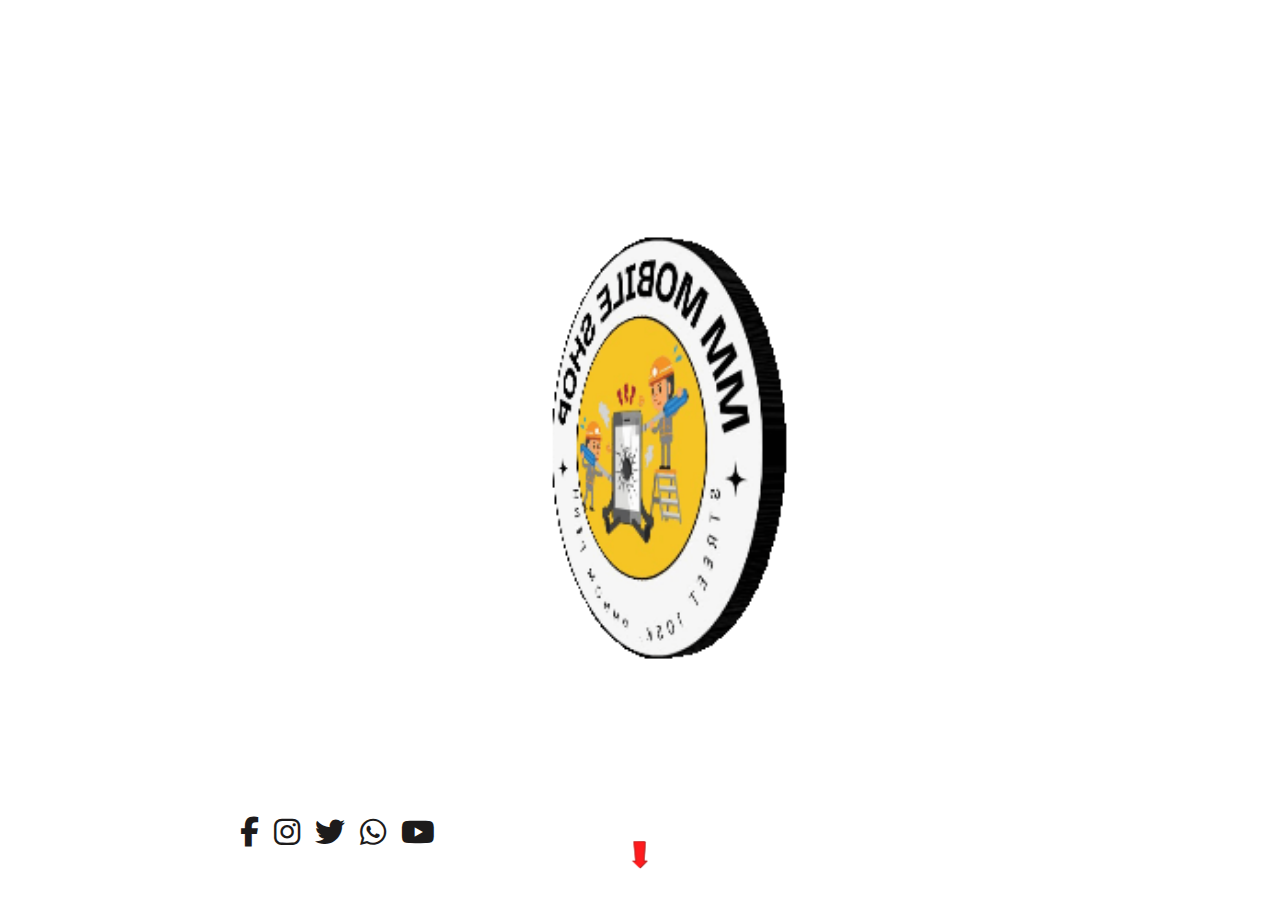
<file: index.html>
<!DOCTYPE html>
<html lang="en">
<head>
    <meta charset="UTF-8">
    <meta name="viewport" content="width=device-width, initial-scale=1.0">
    <title>Welcome</title>
  
    <link rel="stylesheet" href="https://cdnjs.cloudflare.com/ajax/libs/font-awesome/6.4.2/css/all.min.css">
    <style>
        /* General Reset */
        * {
            margin: 0;
            padding: 0;
            box-sizing: border-box;
        }

        body {
            background: rgb(255, 255, 255);
            color: white;
            font-family: Arial, sans-serif;
            height: 100vh;
            display: flex;
            justify-content: center;
            align-items: center;
            flex-direction: column;
            text-align: center;
        }

        /* Logo */
        .logo {
            width: 800px;
            height: auto; /* Maintains aspect ratio */
            animation: fadeIn 2s ease-in-out;
        }

        /* Social Media Icons */
        .bottom-content {
            position: absolute;
            bottom: 50px;
        }

        .social-icons {
            display: flex;
            gap: 15px;
            justify-content: center;
            margin-top: 20px;
            text-align: center;
        }

        .social-icons a {
            color: rgb(29, 27, 27);
            font-size: 30px; /* Bigger icons */
            transition: transform 0.3s ease-in-out;
        }

        .social-icons a:hover {
            transform: scale(1.3);
            color: #FFD700; /* Gold effect on hover */
        }

        /* Smooth Scroll Down */
        .scroll-down {
            position: absolute;
            bottom: 20px;
            left: 50%;
            transform: translateX(-50%);
        }

        .scroll-down a {
            display: block;
            width: 30px;
            height: 50px;
            background: url('./img/arrow.png') no-repeat center;
            background-size: contain;
            animation: bounce 1.5s infinite;
        }

        /* Animations */
        @keyframes fadeIn {
            0% { opacity: 0; transform: scale(0.8); }
            100% { opacity: 1; transform: scale(1); }
        }

        @keyframes bounce {
            0%, 100% { transform: translateY(0); }
            50% { transform: translateY(10px); }
        }
    </style>

    <script>
        // Redirect to home.html after 5 seconds if the user doesn't click
        setTimeout(function() {
            window.location.href = "home.html";
        }, 3000);
    </script>

</head>
<body>
    <div class="container">
        <img src="./img/logo1.gif" alt="Logo" class="logo">
        
        <!-- Social Media Section -->
        <div class="bottom-content">
            <div class="social-icons">
                <a href="#"><i class="fa-brands fa-facebook-f"></i></a>
                <a href="#"><i class="fa-brands fa-instagram"></i></a>
                <a href="#"><i class="fa-brands fa-twitter"></i></a>
                <a href="#"><i class="fa-brands fa-whatsapp"></i></a>
                <a href="#"><i class="fa-brands fa-youtube"></i></a>
            </div>
        </div>
    </div>

    <div class="scroll-down">
        <a href="home.html"></a>
    </div>
</body>
</html>
</file>
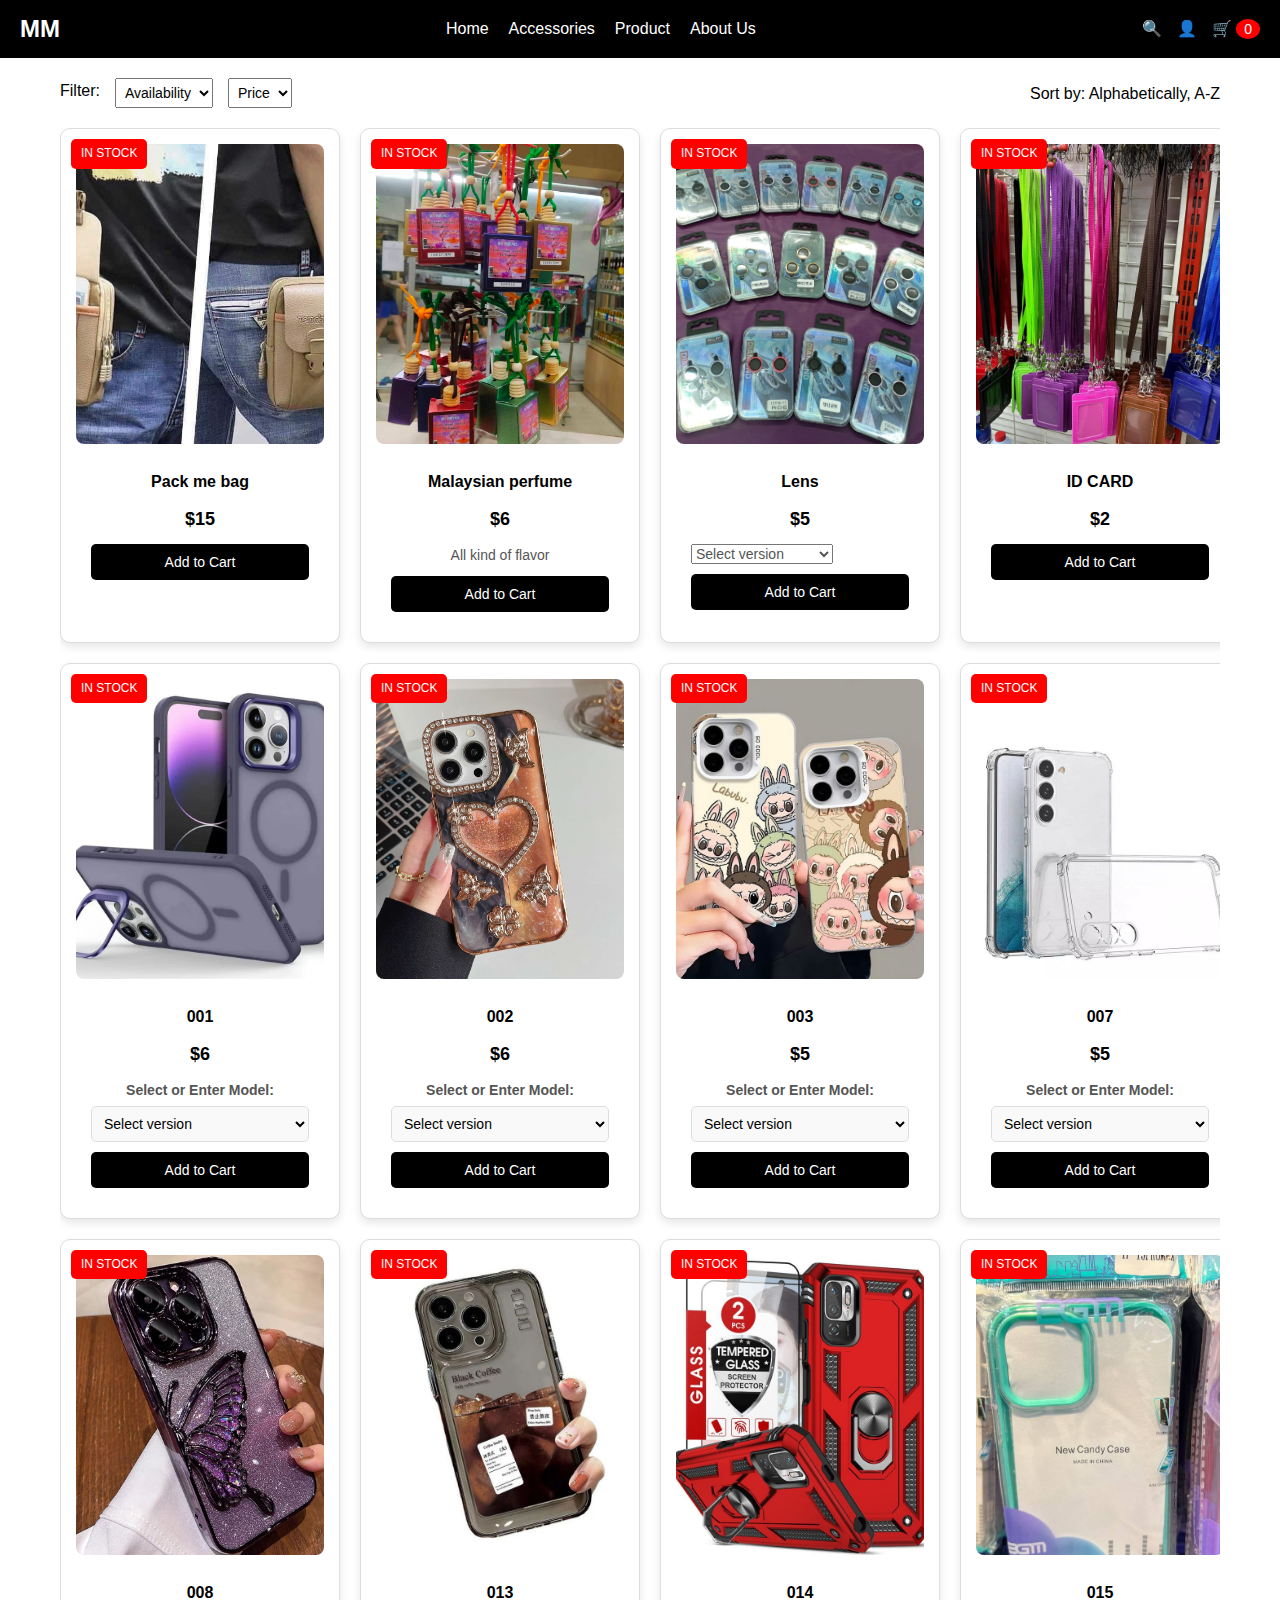
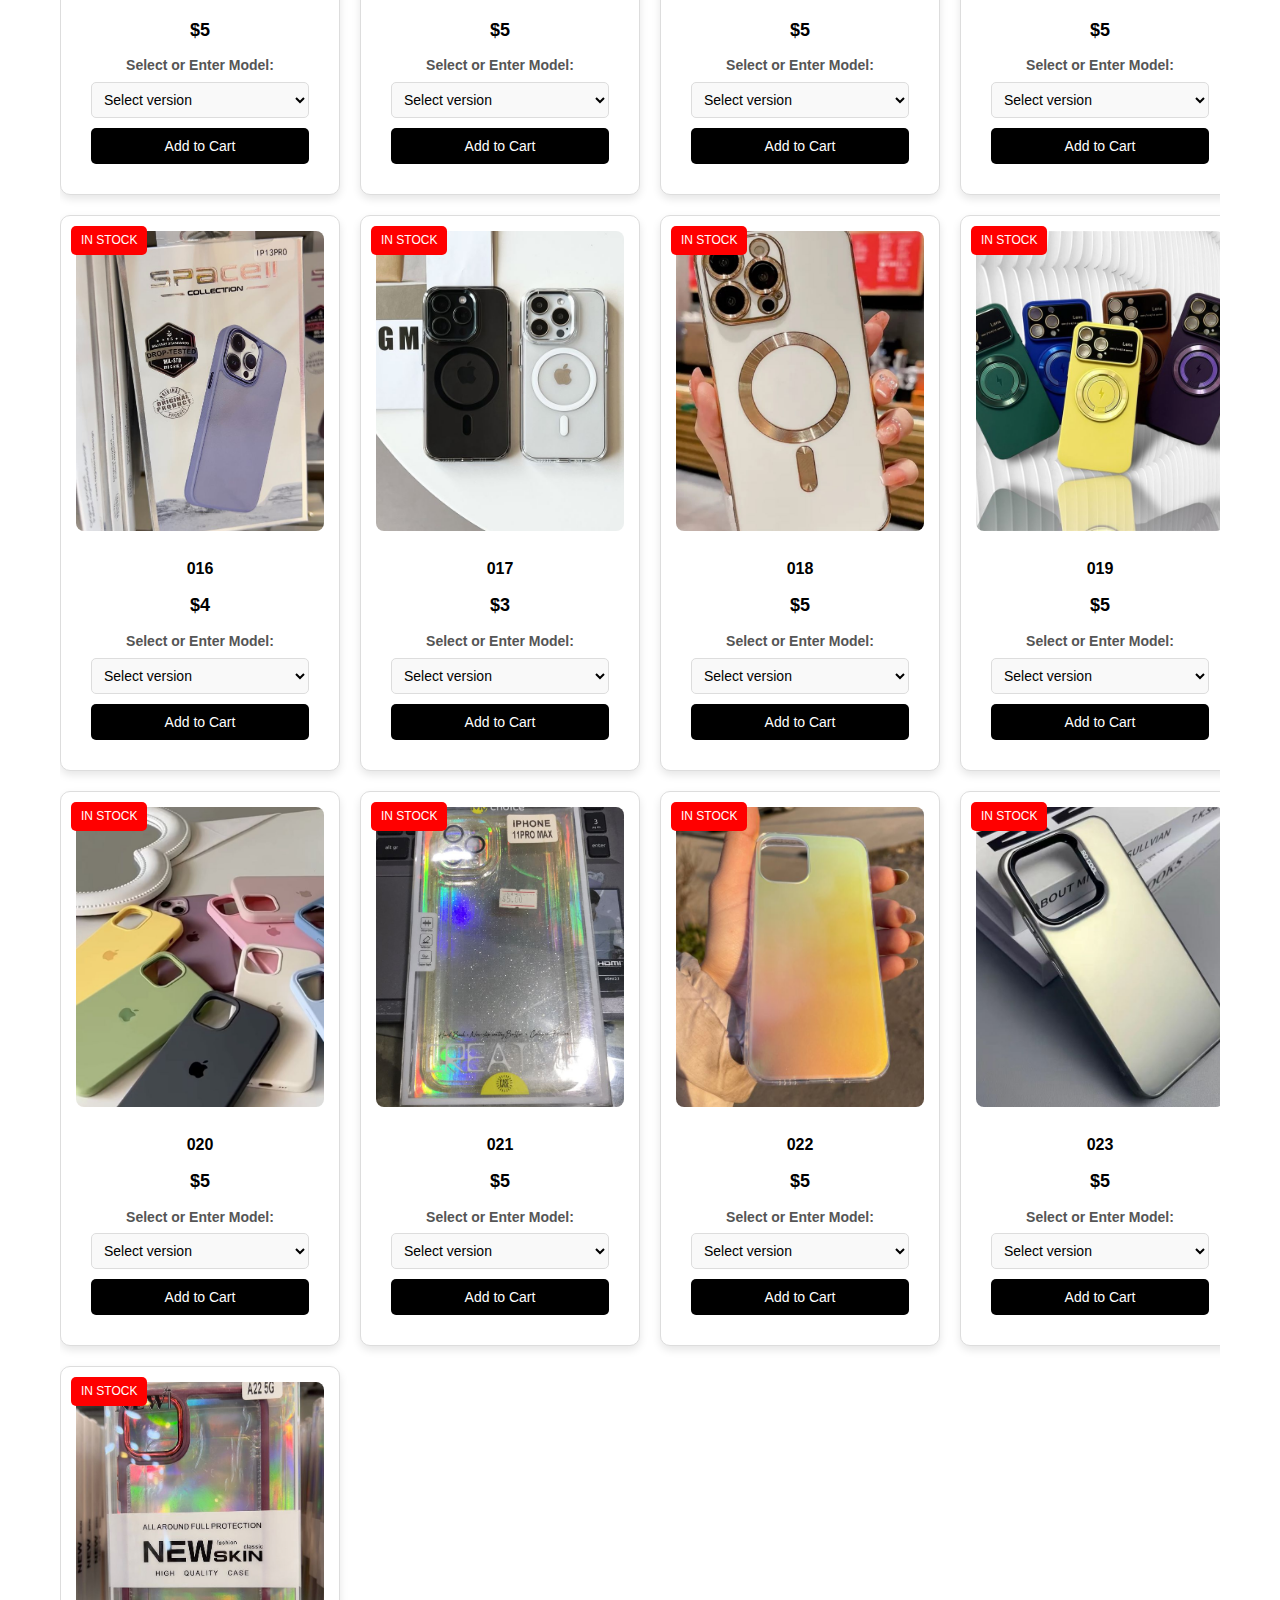
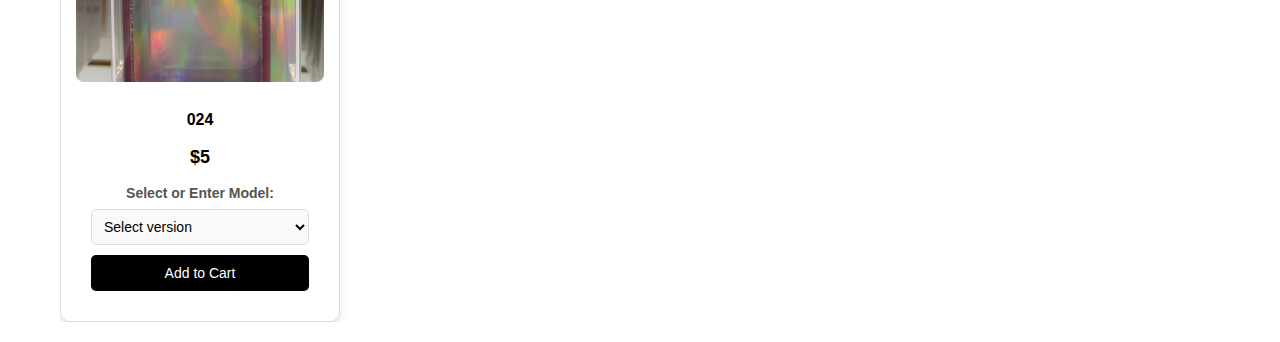
<file: book.html>
<!DOCTYPE html>
<html lang="en">
<head>
    <meta charset="UTF-8">
    <meta name="viewport" content="width=device-width, initial-scale=1.0">
    <title>PRODUCT</title>
 <link rel="stylesheet" href="home.css">
</head>
<body>
    <header>
        <div class="logo">MM</div>
        <nav>
            <a href="#">Home</a>
            <a href="#">Accessories</a>
            <a href="#">Product</a>
            <a href="#">About Us</a>
        </nav>
        <div class="icons">
            <span>🔍</span>
            <span>👤</span>
            <span id="cart-icon">🛒 <span id="cart-count">0</span></span>
        </div>
    </header>
    
    <!-- Cart Container (Hidden by Default) -->
    <div id="cart-container">
        <h2>Shopping Cart</h2>
        <div id="cart-items"></div>
        <p class="cart-total">Total: <span id="cart-total">$0.00</span></p>
        <button id="checkout-btn">Checkout</button>
    </div>
    
    
    <div class="container">
        <div class="filters">
            <div class="filter-group">
                <label for="availability">Filter:</label>
                <select id="availability">
                    <option>Availability</option>
                </select>
                <select id="price">
                    <option>Price</option>
                </select>
            </div>
            <div class="sort">
                Sort by: Alphabetically, A-Z
            </div>
        </div>

        <div class="product-grid">
            <div class="product-card" data-name="Pack me bag" data-price="15">
                <div class="badge">IN STOCK</div>
                <img src="./img/bag1.jpg" alt="Product">
                <img src="./img/bag.jpg" alt="Product Hover" class="hover-img">
                <div class="product-info">
                    <h4 class="productName">Pack me bag</h4>
                    <div class="price">$15</div>
                    <button class="add-to-cart">Add to Cart</button>
                </div>
            </div>

            <div class="product-card"  data-name="Malaysia perfume" data-price="6">
                <div class="badge">IN STOCK</div>
                <img src="./img/perfume.jpg" alt="Product">
                <img src="./img/perfume1.jpg" alt="Product Hover" class="hover-img">
                <div class="product-info">
                    <h4>Malaysian perfume</h4>
                    <div class="price">$6</div>
                    <div class="installment">All kind of flavor</div>
                    <button class="add-to-cart">Add to Cart</button>
                </div>
            </div>

            <div class="product-card" data-name="Lens" data-price="5">
                <div class="badge">IN STOCK</div>
                <img src="./img/lens1.jpg" alt="Product">
                <img src="./img/lens.jpg" alt="Product Hover" class="hover-img">
                <div class="product-info">
                    <h4>Lens</h4>
                    <div class="price">$5</div>
                    <select class="installment">
                        <option value="" disabled selected>Select version</option>
                        <option value="iphone11">iPhone 11</option>
                        <option value="iphone11pro">iPhone 11 Pro</option>
                        <option value="iphone11promax">iPhone 11 Pro Max</option>
                        <option value="iphone12">iPhone 12</option>
                        <option value="iphone12pro">iPhone 12 Pro</option>
                        <option value="iphone15promax">iPhone 15 Pro Max</option>
                    </select>
                    
                    <button class="add-to-cart">Add to Cart</button>
                </div>
            </div>

            <div class="product-card" data-name="ID CARD" data-price="2">
                <div class="badge">IN STOCK</div>
                <img src="./img/idcard.jpeg" alt="Product">
                <img src="./img/idcard.jpg" alt="Product Hover" class="hover-img">
                <div class="product-info">
                    <h4>ID CARD</h4>
                    <div class="price">$2 </div>
                    
                    <button class="add-to-cart">Add to Cart</button>
                </div>
            </div>

            <div class="product-card" data-name="001" data-price="6">
                <div class="badge">IN STOCK</div>
                <img src="./img/casing1.jpeg" alt="Product">
                <img src="./img/casing2.jpeg" alt="Product Hover" class="hover-img">
                <div class="product-info">
                    <h4>001</h4>
                    <div class="price">$6</div>
                    <div class="installment">
                        <label for="phoneModel">Select or Enter Model:</label>
                        <select class="model-select" onchange="toggleCustomInput(this)">
                            <option value="" disabled selected>Select version</option>
                            <option value="iphone11">iPhone 11</option>
                            <option value="other">Other (Enter manually)</option>
                        </select>
                        <input type="text" class="custom-model" placeholder="Enter your model" style="display: none;">
                    </div>
                    <button class="add-to-cart" data-name="001" data-price="6">Add to Cart</button>
                </div>
            </div>
            
            <div class="product-card" data-name="002" data-price="6">
                <div class="badge">IN STOCK</div>
                <img src="./img/casi.jpeg" alt="Product">
                <img src="./img/casuu.jpeg" alt="Product Hover" class="hover-img">
                <div class="product-info">
                    <h4>002</h4>
                    <div class="price">$6</div>
                    <div class="installment">
                        <label for="phoneModel">Select or Enter Model:</label>
                        <select class="model-select" onchange="toggleCustomInput(this)">
                            <option value="" disabled selected>Select version</option>
                            <option value="iphone11">iPhone 11</option>
                            <option value="other">Other (Enter manually)</option>
                        </select>
                        <input type="text" class="custom-model" placeholder="Enter your model" style="display: none;">
                    </div>
                    <button class="add-to-cart" data-name="002" data-price="6">Add to Cart</button>
                </div>
            </div>
            
            <div class="product-card" data-name="003" data-price="5">
                <div class="badge">IN STOCK</div>
                <img src="./img/bubu.jpg" alt="Product">
                <img src="./img/labubu.jpg" alt="Product Hover" class="hover-img">
                <div class="product-info">
                    <h4>003</h4>
                    <div class="price">$5</div>
                    <div class="installment">
                        <label for="phoneModel">Select or Enter Model:</label>
                        <select class="model-select" onchange="toggleCustomInput(this)">
                            <option value="" disabled selected>Select version</option>
                            <option value="iphone11">iPhone 11</option>
                            <option value="other">Other (Enter manually)</option>
                        </select>
                        <input type="text" class="custom-model" placeholder="Enter your model" style="display: none;">
                    </div>
                    <button class="add-to-cart" data-name="003" data-price="5">Add to Cart</button>
                </div>
            </div>
            

            <div class="product-card" data-name="007" data-price="5">
                <div class="badge">IN STOCK</div>
                <img src="./img/casingparent.jpg" alt="Product">
                <img src="./img/casingtransparent.jpg" alt="Product Hover" class="hover-img">
                <div class="product-info">
                    <h4>007</h4>
                    <div class="price">$5</div>
                    <div class="installment">
                        <label for="phoneModel">Select or Enter Model:</label>
                        <select id="phoneModel" class="model-select" onchange="toggleCustomInput(this)">
                            <option value="" disabled selected>Select version</option>
                            <option value="iphone11">iPhone 11</option>
                            <option value="iphone11pro">iPhone 11 Pro</option>
                            <option value="iphone11promax">iPhone 11 Pro Max</option>
                            <option value="iphone12">iPhone 12</option>
                            <option value="iphone15">iPhone 15</option>
                            <option value="iphone15pro">iPhone 15 Pro</option>
                            <option value="iphone15promax">iPhone 15 Pro Max</option>
                            <option value="other">Other (Enter manually)</option>
                        </select>
                        <input type="text" id="customModel" class="custom-model" placeholder="Enter your model" style="display: none;">
                    </div>
                    <button class="add-to-cart" data-name="007" data-price="5">Add to Cart</button>
                </div>
            </div>
            
            <!-- Repeat for other products -->
            
            <div class="product-card" data-name="008" data-price="5">
                <div class="badge">IN STOCK</div>
                <img src="./img/casingfly.jpg" alt="Product">
                <img src="./img/casingfly1.jpg" alt="Product Hover" class="hover-img">
                <div class="product-info">
                    <h4>008</h4>
                    <div class="price">$5</div>
                    <div class="installment">
                        <label for="phoneModel">Select or Enter Model:</label>
                        <select id="phoneModel" class="model-select" onchange="toggleCustomInput(this)">
                            <option value="" disabled selected>Select version</option>
                            <option value="iphone11">iPhone 11</option>
                            <option value="iphone15pro">iPhone 15 Pro</option>
                            <option value="iphone15promax">iPhone 15 Pro Max</option>
                            <option value="other">Other (Enter manually)</option>
                        </select>
                        <input type="text" id="customModel" class="custom-model" placeholder="Enter your model" style="display: none;">
                    </div>
                    <button class="add-to-cart" data-name="008" data-price="5">Add to Cart</button>
                </div>
            </div>
            
            <!-- Add similar structure for the remaining products (009, 010, 011, 012) -->
            <div class="product-card" data-name="01" data-price="5">
                <div class="badge">IN STOCK</div>
                <img src="./img/cafe.jpg" alt="Product">
                <img src="./img/cafe1.jpg" alt="Product Hover" class="hover-img">
                <div class="product-info">
                    <h4>013</h4>
                    <div class="price">$5</div>
                    <div class="installment">
                        <label for="phoneModel">Select or Enter Model:</label>
                        <select id="phoneModel" class="model-select" onchange="toggleCustomInput(this)">
                            <option value="" disabled selected>Select version</option>
                            <option value="iphone11">iPhone 11</option>
                            <option value="iphone15pro">iPhone 15 Pro</option>
                            <option value="iphone15promax">iPhone 15 Pro Max</option>
                            <option value="other">Other (Enter manually)</option>
                        </select>
                        <input type="text" id="customModel" class="custom-model" placeholder="Enter your model" style="display: none;">
                    </div>
                    <button class="add-to-cart">Add to Cart</button>
                </div>
            </div>
            <div class="product-card" data-name="014" data-price="5">
                <div class="badge">IN STOCK</div>
                <img src="./img/iron.jpg" alt="Product">
                <img src="./img/iron1.jpg" alt="Product Hover" class="hover-img">
                <div class="product-info">
                    <h4>014</h4>
                    <div class="price">$5</div>
                    <div class="installment">
                        <label for="phoneModel">Select or Enter Model:</label>
                        <select id="phoneModel" class="model-select" onchange="toggleCustomInput(this)">
                            <option value="" disabled selected>Select version</option>
                            <option value="iphone11">iPhone 11</option>
                            <option value="iphone11pro">iPhone 11 Pro</option>
                          
                            <option value="iphone15">iPhone 15</option>
                            <option value="iphone15pro">iPhone 15 Pro</option>
                            <option value="iphone15promax">iPhone 15 Pro Max</option>
                            <option value="other">Other (Enter manually)</option>
                        </select>
                        <input type="text" id="customModel" class="custom-model" placeholder="Enter your model" style="display: none;">
                    </div>
                    <button class="add-to-cart">Add to Cart</button>
                </div>
            </div>
            <div class="product-card" data-name="015" data-price="5">
                <div class="badge">IN STOCK</div>
                <img src="./img/candy.jpg" alt="Product">
                <img src="./img/candy1.jpg" alt="Product Hover" class="hover-img">
                <div class="product-info">
                    <h4>015</h4>
                    <div class="price">$5</div>
                    <div class="installment">
                        <label for="phoneModel">Select or Enter Model:</label>
                        <select id="phoneModel" class="model-select" onchange="toggleCustomInput(this)">
                            <option value="" disabled selected>Select version</option>
                            <option value="iphone11">iPhone 11</option>
                            <option value="iphone11pro">iPhone 11 Pro</option>
                            <option value="iphone11promax">iPhone 11 Pro Max</option>
                     
                            <option value="iphone15pro">iPhone 15 Pro</option>
                            <option value="iphone15promax">iPhone 15 Pro Max</option>
                            <option value="other">Other (Enter manually)</option>
                        </select>
                        <input type="text" id="customModel" class="custom-model" placeholder="Enter your model" style="display: none;">
                    </div>
                    <button class="add-to-cart">Add to Cart</button>
                </div>
            </div>

            <div class="product-card" data-name="016" data-price="4">
                <div class="badge">IN STOCK</div>
                <img src="./img/boring1.jpg" alt="Product">
                <img src="./img/boring.jpg" alt="Product Hover" class="hover-img">
                <div class="product-info">
                    <h4>016</h4>
                    <div class="price">$4</div>
                    <div class="installment">
                        <label for="phoneModel">Select or Enter Model:</label>
                        <select id="phoneModel" class="model-select" onchange="toggleCustomInput(this)">
                            <option value="" disabled selected>Select version</option>
                            <option value="iphone11">iPhone 11</option>
                            <option value="iphone11pro">iPhone 11 Pro</option>
                            <option value="iphone11promax">iPhone 11 Pro Max</option>
                            <option value="iphone12">iPhone 12</option>
                         
                            <option value="iphone15pro">iPhone 15 Pro</option>
                            <option value="iphone15promax">iPhone 15 Pro Max</option>
                            <option value="other">Other (Enter manually)</option>
                        </select>
                        <input type="text" id="customModel" class="custom-model" placeholder="Enter your model" style="display: none;">
                    </div>
                    <button class="add-to-cart">Add to Cart</button>
                </div>
            </div>
            <div class="product-card" data-name="017" data-price="3">
                <div class="badge">IN STOCK</div>
                <img src="./img/clear.jpg" alt="Product">
                <img src="./img/clear1.jpg" alt="Product Hover" class="hover-img">
                <div class="product-info">
                    <h4>017</h4>
                    <div class="price">$3</div>
                    <div class="installment">
                        <label for="phoneModel">Select or Enter Model:</label>
                        <select id="phoneModel" class="model-select" onchange="toggleCustomInput(this)">
                            <option value="" disabled selected>Select version</option>
                            <option value="iphone11">iPhone 11</option>
                            <option value="iphone11pro">iPhone 11 Pro</option>
                            <option value="iphone11promax">iPhone 11 Pro Max</option>
                    
                            <option value="iphone15pro">iPhone 15 Pro</option>
                            <option value="iphone15promax">iPhone 15 Pro Max</option>
                            <option value="other">Other (Enter manually)</option>
                        </select>
                        <input type="text" id="customModel" class="custom-model" placeholder="Enter your model" style="display: none;">
                    </div>
                    <button class="add-to-cart">Add to Cart</button>
                </div>
            </div>
            <div class="product-card" data-name="018" data-price="5">
                <div class="badge">IN STOCK</div>
                <img src="./img/magnetic1.jpg" alt="Product">
                <img src="./img/magnetic.jpg" alt="Product Hover" class="hover-img">
                <div class="product-info">
                    <h4>018</h4>
                    <div class="price">$5</div>
                    <div class="installment">
                        <label for="phoneModel">Select or Enter Model:</label>
                        <select id="phoneModel" class="model-select" onchange="toggleCustomInput(this)">
                            <option value="" disabled selected>Select version</option>
                            <option value="iphone11">iPhone 11</option>
                            <option value="iphone11pro">iPhone 11 Pro</option>
                            <option value="iphone11promax">iPhone 11 Pro Max</option>
                         
                            <option value="iphone15pro">iPhone 15 Pro</option>
                            <option value="iphone15promax">iPhone 15 Pro Max</option>
                            <option value="other">Other (Enter manually)</option>
                        </select>
                        <input type="text" id="customModel" class="custom-model" placeholder="Enter your model" style="display: none;">
                    </div>
                    <button class="add-to-cart">Add to Cart</button>
                </div>
            </div>
            <div class="product-card" data-name="019" data-price="5">
                <div class="badge">IN STOCK</div>
                <img src="./img/wire1.jpg" alt="Product">
                <img src="./img/wire.jpg" alt="Product Hover" class="hover-img">
                <div class="product-info">
                    <h4>019</h4>
                    <div class="price">$5</div>
                    <div class="installment">
                        <label for="phoneModel">Select or Enter Model:</label>
                        <select id="phoneModel" class="model-select" onchange="toggleCustomInput(this)">
                            <option value="" disabled selected>Select version</option>
                            <option value="iphone11">iPhone 11</option>
                            <option value="iphone11pro">iPhone 11 Pro</option>
                            <option value="iphone11promax">iPhone 11 Pro Max</option>
                            <option value="iphone12">iPhone 12</option>
                            <option value="iphone12pro">iPhone 12 Pro</option>
                            <option value="iphone12promax">iPhone 12 Pro Max</option>
                       
                            <option value="iphone15promax">iPhone 15 Pro Max</option>
                            <option value="other">Other (Enter manually)</option>
                        </select>
                        <input type="text" id="customModel" class="custom-model" placeholder="Enter your model" style="display: none;">
                    </div>
                    <button class="add-to-cart">Add to Cart</button>
                </div>
            </div>
            <div class="product-card" data-name="020" data-price="5">
                <div class="badge">IN STOCK</div>
                <img src="./img/apple1.jpg" alt="Product">
                <img src="./img/apple.jpg" alt="Product Hover" class="hover-img">
                <div class="product-info">
                    <h4>020</h4>
                    <div class="price">$5</div>
                    <div class="installment">
                        <label for="phoneModel">Select or Enter Model:</label>
                        <select id="phoneModel" class="model-select" onchange="toggleCustomInput(this)">
                            <option value="" disabled selected>Select version</option>
                            <option value="iphone11">iPhone 11</option>
                            <option value="iphone11pro">iPhone 11 Pro</option>
                            <option value="iphone11promax">iPhone 11 Pro Max</option>
                            <option value="iphone12">iPhone 12</option>
                        
                            <option value="iphone15promax">iPhone 15 Pro Max</option>
                            <option value="other">Other (Enter manually)</option>
                        </select>
                        <input type="text" id="customModel" class="custom-model" placeholder="Enter your model" style="display: none;">
                    </div>
                    <button class="add-to-cart">Add to Cart</button>
                </div>
            </div>
            <div class="product-card" data-name="021" data-price="5">
                <div class="badge">IN STOCK</div>
                <img src="./img/glitter1.jpg" alt="Product">
                <img src="./img/glitter2.jpg" alt="Product Hover" class="hover-img">
                <div class="product-info">
                    <h4>021</h4>
                    <div class="price">$5</div>
                    <div class="installment">
                        <label for="phoneModel">Select or Enter Model:</label>
                        <select id="phoneModel" class="model-select" onchange="toggleCustomInput(this)">
                            <option value="" disabled selected>Select version</option>
                            <option value="iphone11">iPhone 11</option>
                            <option value="iphone11pro">iPhone 11 Pro</option>
                           
                            <option value="iphone15pro">iPhone 15 Pro</option>
                            <option value="iphone15promax">iPhone 15 Pro Max</option>
                            <option value="other">Other (Enter manually)</option>
                        </select>
                        <input type="text" id="customModel" class="custom-model" placeholder="Enter your model" style="display: none;">
                    </div>
                    <button class="add-to-cart">Add to Cart</button>
                </div>
            </div>
            <div class="product-card" data-name="022" data-price="5">
                <div class="badge">IN STOCK</div>
                <img src="./img/holo.jpg" alt="Product">
                <img src="./img/holo1.jpg" alt="Product Hover" class="hover-img">
                <div class="product-info">
                    <h4>022</h4>
                    <div class="price">$5</div>
                    <div class="installment">
                        <label for="phoneModel">Select or Enter Model:</label>
                        <select id="phoneModel" class="model-select" onchange="toggleCustomInput(this)">
                            <option value="" disabled selected>Select version</option>
                            <option value="iphone11">iPhone 11</option>
                            <option value="iphone11pro">iPhone 11 Pro</option>
                           
                            <option value="iphone15promax">iPhone 15 Pro Max</option>
                            <option value="other">Other (Enter manually)</option>
                        </select>
                        <input type="text" id="customModel" class="custom-model" placeholder="Enter your model" style="display: none;">
                    </div>
                    <button class="add-to-cart">Add to Cart</button>
                </div>
            </div>
            <div class="product-card" data-name="023" data-price="5">
                <div class="badge">IN STOCK</div>
                <img src="./img/cool.jpg" alt="Product">
                <img src="./img/cool1.jpg" alt="Product Hover" class="hover-img">
                <div class="product-info">
                    <h4>023</h4>
                    <div class="price">$5</div>
                    <div class="installment">
                        <label for="phoneModel">Select or Enter Model:</label>
                        <select id="phoneModel" class="model-select" onchange="toggleCustomInput(this)">
                            <option value="" disabled selected>Select version</option>
                            <option value="iphone11">iPhone 11</option>
                            <option value="iphone11pro">iPhone 11 Pro</option>
                            <option value="iphone11promax">iPhone 11 Pro Max</option>
                          
                            <option value="other">Other (Enter manually)</option>
                        </select>
                        <input type="text" id="customModel" class="custom-model" placeholder="Enter your model" style="display: none;">
                    </div>
                    <button class="add-to-cart">Add to Cart</button>
                </div>
            </div>
            <div class="product-card" data-name="024" data-price="5">
                <div class="badge">IN STOCK</div>
                <img src="./img/red.jpg" alt="Product">
                <img src="./img/red1.jpg" alt="Product Hover" class="hover-img">
                <div class="product-info">
                    <h4>024</h4>
                    <div class="price">$5</div>
                    <div class="installment">
                        <label for="phoneModel">Select or Enter Model:</label>
                        <select id="phoneModel" class="model-select" onchange="toggleCustomInput(this)">
                            <option value="" disabled selected>Select version</option>
                            <option value="iphone11">iPhone 11</option>
                            <option value="iphone11pro">iPhone 11 Pro</option>
                           
                            <option value="iphone15">iPhone 15</option>
                            <option value="iphone15pro">iPhone 15 Pro</option>
                            <option value="iphone15promax">iPhone 15 Pro Max</option>
                            <option value="other">Other (Enter manually)</option>
                        </select>
                        <input type="text" id="customModel" class="custom-model" placeholder="Enter your model" style="display: none;">
                    </div>
                    <button class="add-to-cart">Add to Cart</button>
                </div>
            </div>

        </div>
    </div>
   
<script src="script.js"></script>
</body>
</html>
</file>
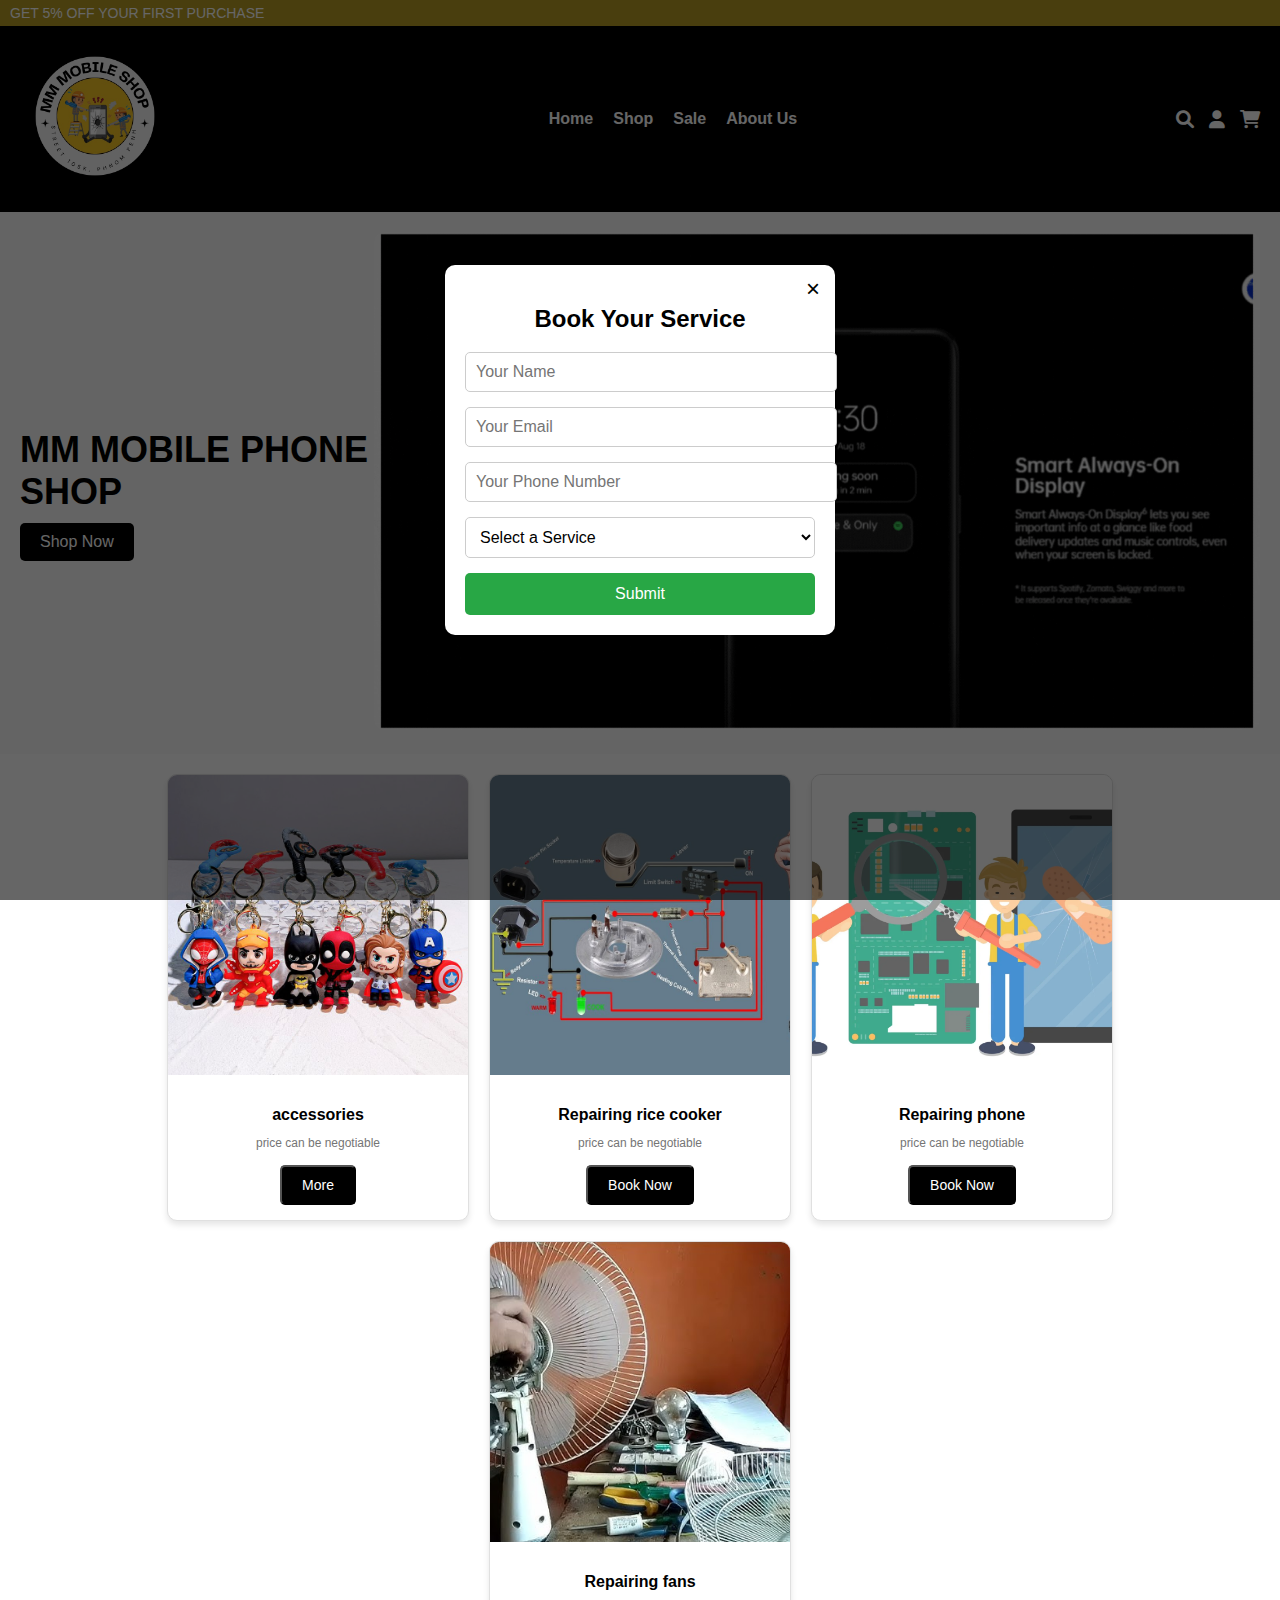
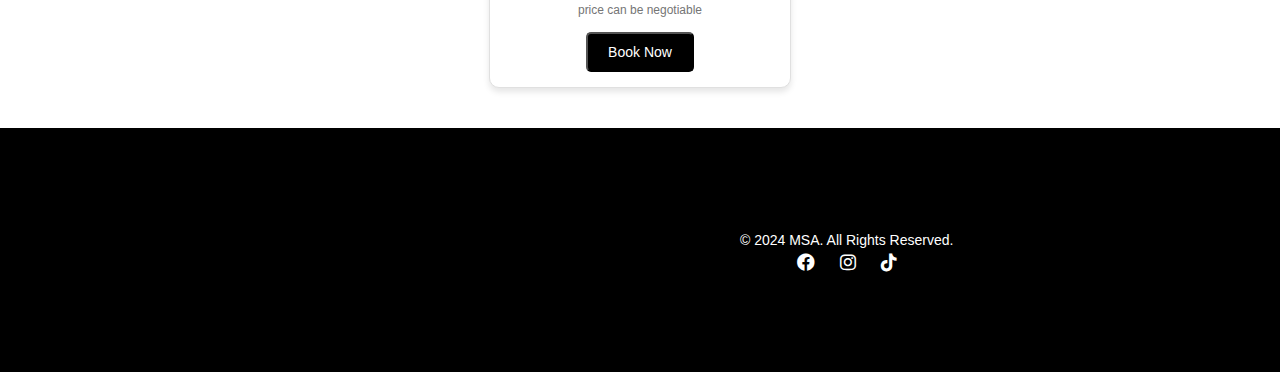
<file: home.html>
<!DOCTYPE html>
<html lang="en">
<head>
    <meta charset="UTF-8">
    <meta name="viewport" content="width=device-width, initial-scale=1.0">
    <title>MM MOBILE PHONE SHOP</title>
    <link rel="stylesheet" href="https://cdnjs.cloudflare.com/ajax/libs/font-awesome/6.0.0-beta3/css/all.min.css">
    <style>
        /* General Reset */
        body {
            margin: 0;
            font-family: Arial, sans-serif;
        }

        /* Top Bar */
        .top-bar {
            background-color: #b69b23;
            color: white;
            text-align: center;
            padding: 5px 10px;
            display: flex;
            justify-content: space-between;
          
           
        }

        .top-bar-content p {
            margin: 0;
            font-size: 14px;
           
        }

        .social-icons {
            font-size: 18px;
        }

        .social-icons i {
            margin-left: 10px;
            cursor: pointer;
        }

        /* Navbar */
        .navbar {
            display: flex;
            justify-content: space-between;
            align-items: center;
            background-color: black;
            padding: 15px 20px;
        }

        .navbar .logo {
            font-size: 24px;
            font-weight: bold;
            color: white;
            text-transform: uppercase;
        }

        .nav-links {
            list-style: none;
            display: flex;
            gap: 20px;
            margin: 0;
            padding: 0;
        }

        .nav-links li {
            display: inline;
        }

        .nav-links a {
            color: white;
            text-decoration: none;
            font-weight: bold;
        }

        .nav-links a:hover {
            text-decoration: underline;
        }

        .nav-icons {
            color: white;
            display: flex;
            gap: 15px;
            font-size: 18px;
        }

        /* Banner */
        .banner {
            display: flex;
            align-items: center;
            justify-content: space-between;
            padding: 20px;
            background-color: #f9f9f9;
        }

        .banner-content {
            text-align: left;
            max-width: 50%;
        }

        .banner-content h1 {
            font-size: 36px;
            margin-bottom: 10px;
        }

        .shop-now {
            padding: 10px 20px;
            background-color: black;
            color: white;
            border: none;
            border-radius: 5px;
            cursor: pointer;
            font-size: 16px;
        }

        .shop-now:hover {
            background-color: #333;
        }

        .banner-image img {
            width: 100%;
            height: auto;
            border-radius: 10px;
        }
           /* Product Section */
           .product-section {
            display: flex;
            gap: 20px;
            justify-content: center;
            padding: 20px;
            flex-wrap: wrap;
        }

        .product-card {
            background: #fff;
            border: 1px solid #e0e0e0;
            border-radius: 10px;
            overflow: hidden;
            width: 300px;
            box-shadow: 0 4px 6px rgba(0, 0, 0, 0.1);
            position: relative;
            transition: transform 0.3s;
        }

        .product-card:hover {
            transform: translateY(-5px);
        }

        .product-image {
            position: relative;
            width: 100%;
            height: 300px;
        }

        .product-image img {
            width: 100%;
            height: 100%;
            object-fit: cover;
            transition: opacity 0.3s;
            position: absolute;
            top: 0;
            left: 0;
        }

        .product-image img.hover-img {
            opacity: 0;
        }

        .product-image:hover img.default-img {
            opacity: 0;
        }

        .product-image:hover img.hover-img {
            opacity: 1;
        }

        .badge {
            position: absolute;
            background: black;
            color: white;
            padding: 5px 10px;
            font-size: 14px;
            font-weight: bold;
            border-radius: 5px;
            top: 10px;
            left: 10px;
        }

        .product-details {
            padding: 15px;
            text-align: center;
        }

        .product-name {
            font-size: 16px;
            font-weight: bold;
            margin-bottom: 10px;
        }

        .product-price {
            font-size: 14px;
            color: #757575;
            margin-bottom: 5px;
        }

        .product-price del {
            color: #b0b0b0;
        }

        .product-installment {
            font-size: 12px;
            color: #757575;
            margin-bottom: 15px;
        }

        .product-button {
            display: inline-block;
            padding: 10px 20px;
            background: black;
            color: white;
            text-decoration: none;
            border-radius: 5px;
            font-size: 14px;
            transition: background 0.3s;
        }
        .logo img {
            width: 150px; /* Adjust size as needed */
            height: auto;
        }
        
        .product-button:hover {
            background: #444;
        }
        .cart {
            font-size: 18px;
            cursor: pointer;
            position: relative;
        }

        .cart-count {
            position: absolute;
            top: -8px;
            right: -10px;
            background: red;
            color: white;
            font-size: 12px;
            padding: 2px 6px;
            border-radius: 50%;
        }
              /* Footer */
              .footer {
                background-color: black;
                color: white;
                text-align: center;
                padding: 20px;
                margin-top: 20px;
            }
    
            .footer p {
                margin: 5px 0;
                font-size: 14px;
            }
    
            .footer .social-icons i {
                font-size: 18px;
                margin: 0 10px;
                cursor: pointer;
            }
            
    
            /* Email Form */
            .email-form {
                background: #f9f9f9;
                padding: 20px;
                text-align: center;
                margin-top: 20px;
            }
    
            .email-form h2 {
                font-size: 18px;
                margin-bottom: 10px;
            }
    
            .email-form input[type="email"] {
                padding: 10px;
                width: 250px;
                border: 1px solid #ccc;
                border-radius: 5px;
                margin-right: 10px;
            }
    
            .email-form button {
                padding: 10px 15px;
                background-color: black;
                color: white;
                border: none;
                border-radius: 5px;
                cursor: pointer;
            }
    
            .email-form button:hover {
                background-color: #333;
            }
                  /* Booking Modal */
     /* Modal Styles */
.modal {
    display: none; /* Hidden by default */
    position: fixed;
    z-index: 1000;
    left: 0;
    top: 0;
    width: 100%;
    height: 100%;
    background-color: rgba(0, 0, 0, 0.6);
    display: flex;
    justify-content: center;
    align-items: center;
}

/* Modal Content */
.modal-content {
    background: #fff;
    padding: 20px;
    border-radius: 10px;
    width: 350px;
    text-align: center;
    position: relative;
}

/* Close Button */
.close {
    position: absolute;
    top: 10px;
    right: 15px;
    font-size: 24px;
    cursor: pointer;
}

/* Form Styling */
.form-group {
    margin-bottom: 15px;
    text-align: left;
}

input, select {
    width: 100%;
    padding: 10px;
    font-size: 16px;
    border: 1px solid #ccc;
    border-radius: 5px;
}

select {
    cursor: pointer;
    background: #fff;
}

/* Submit Button */
.submit-btn {
    width: 100%;
    padding: 12px;
    background: #28a745;
    color: #fff;
    font-size: 16px;
    border: none;
    border-radius: 5px;
    cursor: pointer;
    transition: 0.3s;
}

.submit-btn:hover {
    background: #209138;
}
.footer {
    display: flex;
    justify-content: space-between;
    align-items: center;
    padding: 20px;
    background-color: #000000;
    color: white;
}

.footer-content {
    display: flex;
    align-items: center;
    width: 100%;
}

.map-container {
    flex: 1;
}

.footer-info {
    flex: 2;
    text-align: center;
}

.social-icons i {
    margin: 0 10px;
    font-size: 20px;
}


    </style>
</head>
<body>
    <header class="top-bar">
        <div class="top-bar-content">
            <p>GET 5% OFF YOUR FIRST PURCHASE</p>
           
        </div>
       
    </header>
    <nav class="navbar">
        <div class="logo">
            <img src="./img/logoo.png" alt="MM Mobile Phone Shop Logo">
        </div>
        
        <ul class="nav-links">
            <li><a href="#">Home</a></li>
            <li><a href="book.html">Shop</a></li>
            <li><a href="#">Sale</a></li>
            <li><a href="#">About Us</a></li>
        </ul>
       
        <div class="nav-icons">
            <i class="fas fa-search"></i>
            <i class="fas fa-user"></i>
            <i class="fas fa-shopping-cart cart">
                <span id="cart-count" class="cart-count" style="display: none;">0</span>
            </i>
            <div id="cart-modal" class="cart-modal" style="display: none;">
                <div class="cart-content">
                    <h2>Shopping Cart</h2>
                    <ul id="cart-items"></ul>
                    <p>Total: <span id="cart-total">RM0.00</span></p>
                    <button onclick="checkout()">Proceed to Checkout</button>
                    <button onclick="closeCart()">Close</button>
                </div>
            
        </div>
    </nav>
    <main class="banner">
        <div class="banner-content">
            <h1>MM MOBILE PHONE SHOP</h1>
            <button class="shop-now">Shop Now</button>
        </div>
        <div class="banner-image">
            <img src="./img/oppo.gif" alt="Signature Ironless Kurta">
        </div>
    </main>
    <div class="product-section">
        <!-- Product 1 -->
     
        <div class="product-card">
            <div class="product-image">
                <span class="badge">Sold out</span>
                <a href="i.html">
                    <img src="./img/keyyy.jpg" alt="Product 2" class="default-img">
                    <img src="./img/ironman.jpg" alt="Product 2 Hover" class="hover-img">
                </a>
            </div>
            <div class="product-details">
                <p class="product-name">accessories  </p>
                <p class="product-installment">price can be negotiable </p>
                <button class="product-button">More </button>
            </div>
        </div>
        

        <!-- Product 3 -->
        <div class="product-card">
            <div class="product-image">
                <span class="badge">Book Now</span>
                <img src="./img/repairricecooker.jpg" alt="Product 3" class="default-img">
                <img src="./img/rice.jpeg" alt="Product 3 Hover" class="hover-img">
            </div>
            <div class="product-details">
                <p class="product-name">Repairing rice cooker </p>
                <p class="product-installment">price can be negotiable </p>
                <button class="product-button" onclick="openBookingForm()">Book Now</button>
            </div>
        </div>
        <div class="product-card">
            <div class="product-image">
                <span class="badge">Sale</span>
                <img src="./img/repairphone.jpg" alt="Product 3" class="default-img">
                <img src="./img/owner.jpg" alt="Product 3 Hover" class="hover-img">
            </div>
            <div class="product-details">
                <p class="product-name">Repairing phone </p>
                <p class="product-installment">price can be negotiable </p>
                <button class="product-button" onclick="openBookingForm()">Book Now</button>
            </div>
        </div>
        <div class="product-card">
            <div class="product-image">
                <span class="badge">Sale</span>
                <img src="./img/repairfans.jpg" alt="Product 3" class="default-img">
                <img src="./img/fans.jpg" alt="Product 3 Hover" class="hover-img">
            </div>
            <div class="product-details">
                <p class="product-name">Repairing fans </p>
                <p class="product-installment">price can be negotiable </p>
                <button class="product-button" onclick="openBookingForm()">Book Now</button>
            </div>
        </div>
    
    </div>
    <div id="booking-modal" class="modal">
        <div class="modal-content">
            <span class="close" onclick="closeBookingForm()">&times;</span>
            <h2>Book Your Service</h2>
            <form id="booking-form">
                <div class="form-group">
                    <input type="text" id="name" placeholder="Your Name" required>
                </div>
                <div class="form-group">
                    <input type="email" id="email" placeholder="Your Email" required>
                </div>
                <div class="form-group">
                    <input type="text" id="phone" placeholder="Your Phone Number" required>
                </div>
                <div class="form-group">
                    <select id="service" required>
                        <option value="" disabled selected>Select a Service</option>
                        <option value="repair-phone">Repair Phone</option>
                        <option value="repair-fan">Repair Fan</option>
                        <option value="repair-rice-cooker">Repair Rice Cooker</option>
                    </select>
                </div>
                <button type="submit" class="submit-btn">Submit</button>
            </form>
        </div>
    </div>
    
   
    <footer class="footer">
        <div class="footer-content">
            <div class="map-container">
                <iframe 
                    src="https://www.google.com/maps/embed?pb=!1m18!1m12!1m3!1d3908.8908378113947!2d104.83901447452676!3d11.55968274425941!2m3!1f0!2f0!3f0!3m2!1i1024!2i768!4f13.1!3m3!1m2!1s0x31094f4adc5fafd9%3A0x83921113a8bbf43f!2sMM%20Mobile%20Phone%20Shop!5e0!3m2!1sen!2skh!4v1740229454004!5m2!1sen!2skh" 
                    width="300" 
                    height="200" 
                    style="border:0;" 
                    allowfullscreen="" 
                    loading="lazy" 
                    referrerpolicy="no-referrer-when-downgrade">
                </iframe>
            </div>
            <div class="footer-info">
                <p>&copy; 2024 MSA. All Rights Reserved.</p>
                <div class="social-icons">
                    <i class="fab fa-facebook"></i>
                    <i class="fab fa-instagram"></i>
                    <i class="fab fa-tiktok"></i>
                </div>
            </div>
        </div>
    </footer>
    
    
 <script>
    function openBookingForm() {
        document.getElementById("booking-modal").style.display = "block";
    }
    
    function closeBookingForm() {
        document.getElementById("booking-modal").style.display = "none";
    }
    
    document.getElementById("booking-form").addEventListener("submit", function (event) {
        event.preventDefault();
    
        // Get form values
        var name = document.getElementById("name").value.trim();
        var email = document.getElementById("email").value.trim();
        var phone = document.getElementById("phone").value.trim();
        var service = document.getElementById("service").value.trim();
        var submitButton = document.querySelector(".submit-btn");
    
        // Validate form fields
        if (!name || !email || !phone || !service) {
            alert("Please fill in all fields before submitting.");
            return;
        }
    
        // Disable button & show loading state
        submitButton.textContent = "Sending...";
        submitButton.disabled = true;
    
        // Telegram bot token and chat ID
        var botToken = "7347298131:AAHb4JXLZLu6iO9TbMpRAl-drvZABGSd_fI"; // WARNING: Store this securely!
        var chatId = "5762339229"; // Replace with actual Chat ID
    
        // Format message
        var message = `📢 *New Booking Request* \n\n` +
                      `👤 *Name:* ${name}\n` +
                      `📧 *Email:* ${email}\n` +
                      `📞 *Phone:* ${phone}\n` +
                      `🔧 *Service:* ${service}`;
    
        // Send data to Telegram
        fetch(`https://api.telegram.org/bot${botToken}/sendMessage`, {
            method: "POST",
            headers: { "Content-Type": "application/json" },
            body: JSON.stringify({
                chat_id: chatId,
                text: message,
                parse_mode: "Markdown" // Enables bold text
            })
        })
        .then(response => response.json())
        .then(data => {
            if (data.ok) {
                alert("Booking request sent successfully!");
                document.getElementById("booking-form").reset();
                closeBookingForm();
            } else {
                alert("Failed to send booking request. Please try again.");
            }
        })
        .catch(error => {
            console.error("Telegram API Error:", error);
            alert("Error sending message. Check console for details.");
        })
        .finally(() => {
            submitButton.textContent = "Submit";
            submitButton.disabled = false;
        });
    });
</script> 
 
</body>

</html>
</file>
<file: home.css>
* {
    margin: 0;
    padding: 0;
    box-sizing: border-box;
}

body {
    font-family: Arial, sans-serif;
    background-color: #fff;
    color: #000;
    line-height: 1.6;
}
#cart-count {
    background: red;
    color: white;
    padding: 2px 8px;
    border-radius: 50%;
    font-size: 14px;
}
header {
    display: flex;
    justify-content: space-between;
    align-items: center;
    padding: 10px 20px;
    background-color: #000;
    color: #fff;
}

header .logo {
    font-size: 24px;
    font-weight: bold;
}

header nav {
    display: flex;
    gap: 20px;
}

header nav a {
    color: #fff;
    text-decoration: none;
}

header .icons {
    display: flex;
    gap: 15px;
}

.container {
    max-width: 1200px;
    margin: 20px auto;
    padding: 0 20px;
}

.filters {
    display: flex;
    justify-content: space-between;
    align-items: center;
    margin-bottom: 20px;
}

.filters .filter-group {
    display: flex;
    gap: 15px;
}

.filters select {
    padding: 5px;
    font-size: 14px;
}

.product-grid {
    display: grid;
    grid-template-columns: repeat(4, 1fr); /* Four equal columns */
    gap: 20px; /* Spacing between cards */
    overflow-x: auto; /* Enables horizontal scrolling if the content overflows */
    white-space: nowrap; /* Prevent wrapping to the next row */
}

.product-card {
    border: 1px solid #ddd;
    border-radius: 8px;
    overflow: hidden;
    position: relative;
    text-align: center;
    background-color: #fff;
}

.product-card img {
    width: 100%;
    height: 300px; /* Set a fixed height */
    object-fit: cover; /* Ensures images maintain aspect ratio and cover the space */
    display: block;
    transition: opacity 0.3s ease-in-out;
}


.product-card img.hover-img {
    position: absolute;
    top: 0;
    left: 0;
    opacity: 0;
    transition: opacity 0.3s ease-in-out;
}

.product-card:hover img {
    opacity: 0;
}

.product-card:hover img.hover-img {
    opacity: 1;
}

.badge {
    position: absolute;
    top: 10px;
    left: 10px;
    background-color: #000;
    color: #fff;
    padding: 5px 10px;
    font-size: 12px;
    border-radius: 4px;
}

.product-info {
    padding: 15px;
}

.product-info h4 {
    font-size: 16px;
    margin-bottom: 10px;
}

.product-info .price {
    font-size: 18px;
    color: #000;
    margin-bottom: 5px;
}

.product-info .old-price {
    font-size: 14px;
    text-decoration: line-through;
    color: #888;
}

.installment {
    font-size: 14px;
    color: #555;
}

.add-to-cart {
    background: #000;
    color: #fff;
    padding: 8px 12px;
    border: none;
    cursor: pointer;
    margin-top: 10px;
    display: block;
    width: 100%;
    border-radius: 5px;
}

.add-to-cart:hover {
    background: #444;
}
/* Product Card Styling */
.product-card {
background: #fff;
border-radius: 10px;
box-shadow: 0 4px 8px rgba(0, 0, 0, 0.1);
padding: 15px;
width: 280px;
text-align: center;
position: relative;
transition: transform 0.3s ease-in-out;
}

.product-card:hover {
transform: scale(1.05);
}

.product-card img {
width: 100%;
border-radius: 8px;
margin-bottom: 10px;
}

.badge {
background: red;
color: white;
font-size: 12px;
padding: 5px 10px;
border-radius: 5px;
position: absolute;
top: 10px;
left: 10px;
}

.price {
font-size: 18px;
font-weight: bold;
margin: 10px 0;
}

/* Model Selection */
.installment {
display: flex;
flex-direction: column;
align-items: center;
margin: 10px 0;
}

.installment label {
font-size: 14px;
font-weight: bold;
margin-bottom: 5px;
}

.model-select, .custom-model {
width: 100%;
padding: 8px;
border-radius: 5px;
border: 1px solid #ddd;
font-size: 14px;
background: #f9f9f9;
cursor: pointer;
transition: border-color 0.3s ease;
}

.model-select:focus, .custom-model:focus {
border-color: #333;
outline: none;
}

.custom-model {
display: none; /* Hidden by default */
margin-top: 5px;
}

/* Add to Cart Button */
.add-to-cart {
background: black;
color: white;
border: none;
padding: 10px;
border-radius: 5px;
font-size: 14px;
cursor: pointer;
margin-top: 10px;
transition: background 0.3s ease;
}

.add-to-cart:hover {
background: #333;
}

/* Cart Section Styling */
/* Hide cart container initially */
#cart-container {
    display: none;
    position: fixed;
    top: 60px;
    right: 20px;
    width: 300px;
    background: white;
    padding: 15px;
    border-radius: 8px;
    box-shadow: 0 4px 8px rgba(0, 0, 0, 0.2);
    z-index: 1000;
}

/* Animation */
.show-cart {
    display: block !important;
}

/* Individual Cart Item */
.cart-item {
    display: flex;
    align-items: center;
    justify-content: space-between;
    background: #f9f9f9;
    padding: 8px;
    border-radius: 5px;
    border: 1px solid #ddd;
}

.cart-item img {
    width: 40px;
    height: 40px;
    border-radius: 5px;
    object-fit: cover;
}

/* Cart Buttons */
.cart-btn {
    background: black;
    color: white;
    border: none;
    padding: 6px 10px;
    border-radius: 5px;
    cursor: pointer;
}

.cart-btn:hover {
    background: gray;
}

/* Cart Total */
.cart-total {
    font-size: 18px;
    font-weight: bold;
    margin-top: 15px;
}

/* Checkout Button */
#checkout-btn {
    width: 100%;
    background: #ff5722;
    color: white;
    border: none;
    padding: 10px;
    border-radius: 5px;
    font-size: 16px;
    cursor: pointer;
    margin-top: 10px;
}

#checkout-btn:hover {
    background: #e64a19;
}
</file>
